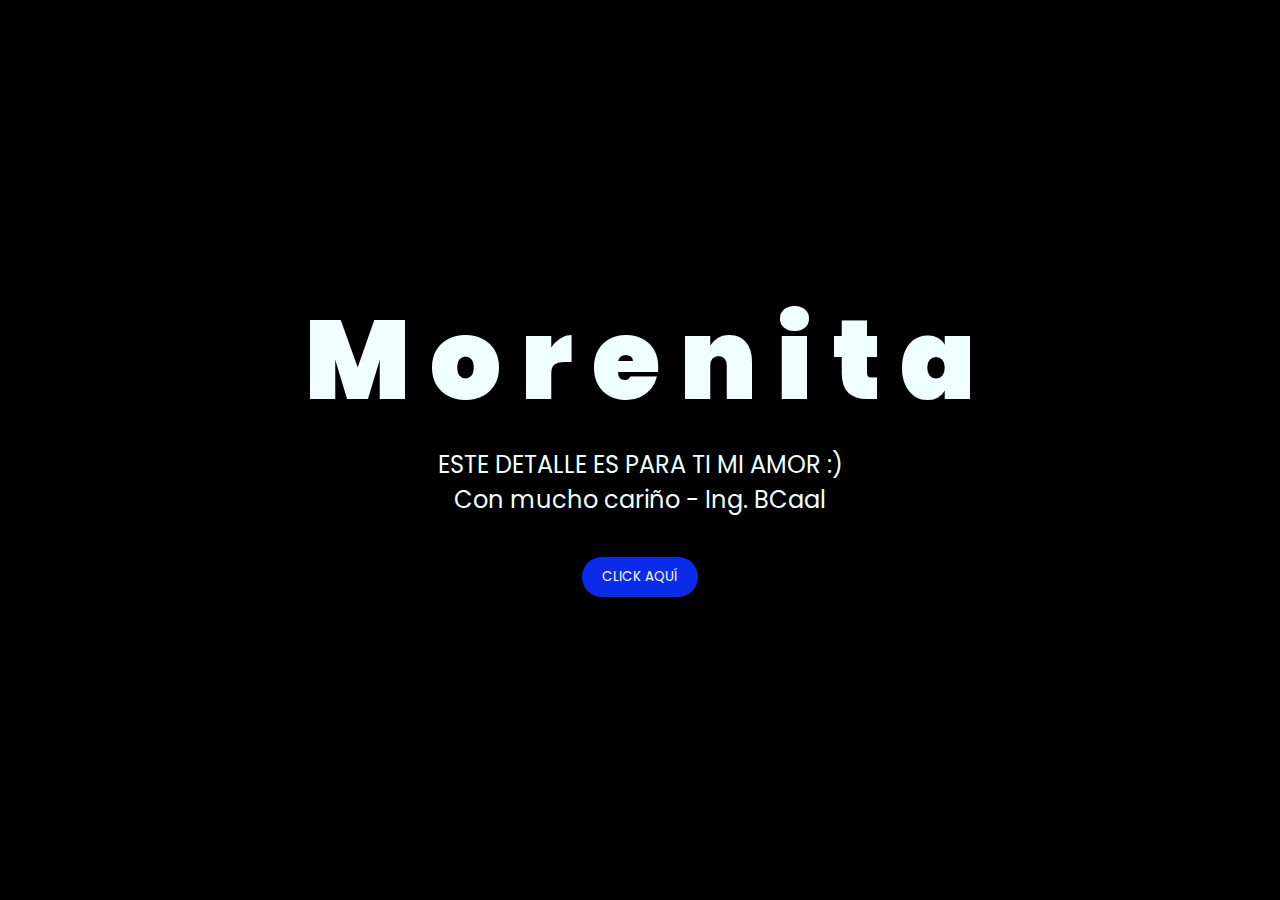
<file: index.html>
<!DOCTYPE html>
<html lang="es">

<head>
    <meta charset="UTF-8">
    <meta http-equiv="X-UA-Compatible" content="IE=edge">
    <meta name="viewport" content="width=device-width, initial-scale=1.0">
    <link rel="stylesheet" href="css/style.css">
    <link rel="icon" href="img/flowers.png" type="image/x-icon">
    <title>Mi Analy Te Amo</title>
</head>

<body>
    <div class="greetings">
        <span>M</span>
        <span>o</span>
        <span>r</span>
        <span>e</span>
        <span>n</span>
        <span>i</span>
        <span>t</span>
        <span>a</span>
    </div>
    <div class="description">
        <span>ESTE DETALLE ES PARA TI MI AMOR :) </span><br>
        <span><center>Con mucho cariño - Ing. BCaal</center></span>
    </div>
    <div class="button">
        <button class="botones">
            <a href="flower.html" style="color: #fff;">CLICK AQUÍ</a>
        </button>
    </div>

</body>

</html>
</file>
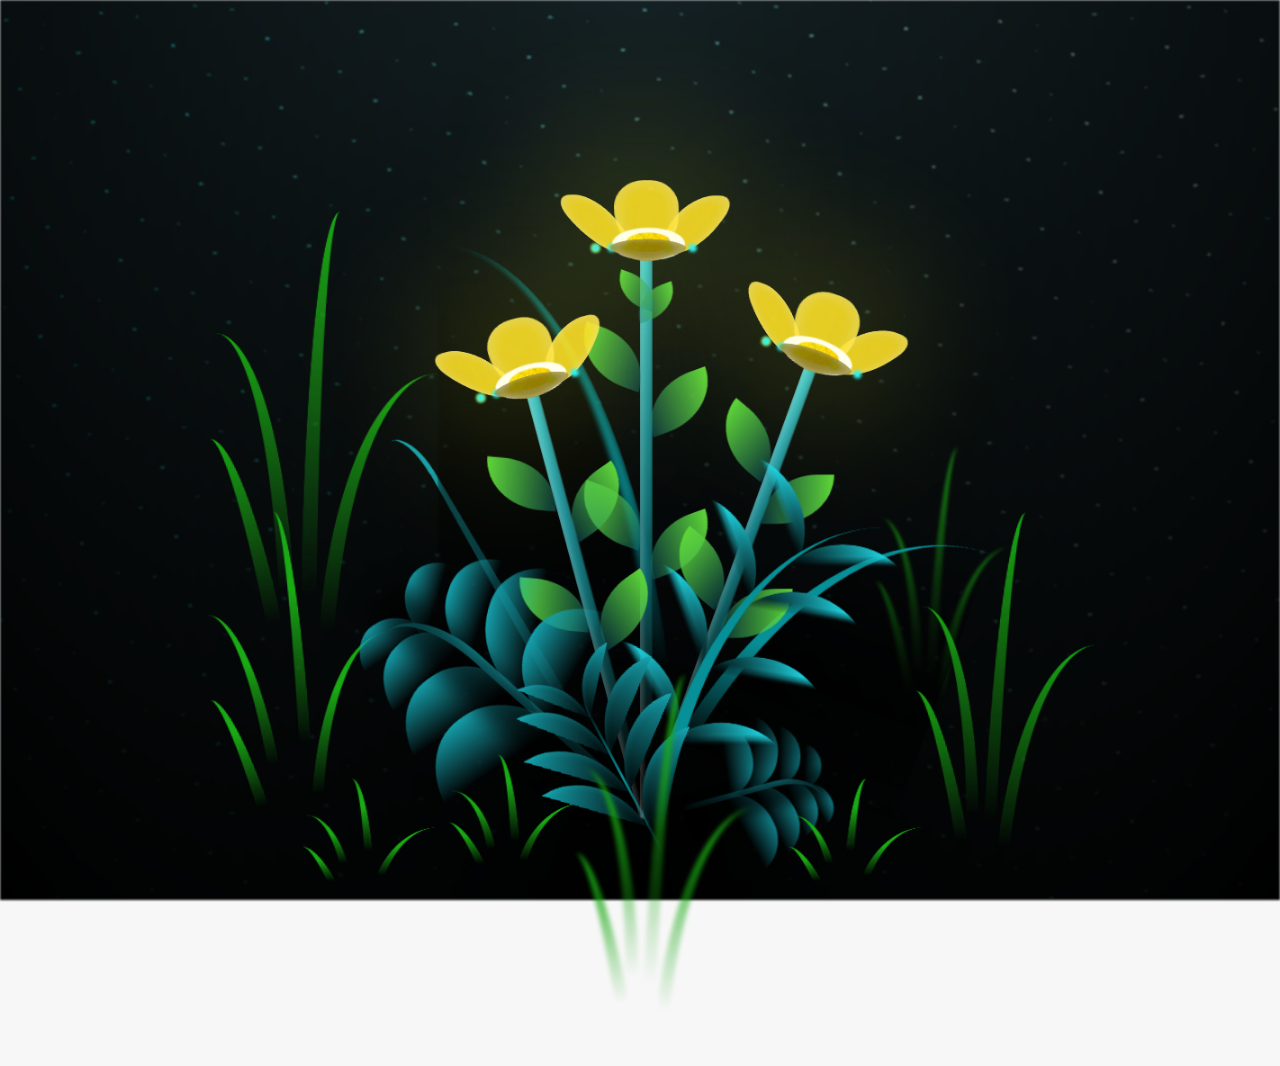
<file: flower.html>
<!DOCTYPE html>
<html lang="es">
  <head>
    <meta charset="UTF-8" />
    <meta http-equiv="X-UA-Compatible" content="IE=edge" />
    <meta name="viewport" content="width=device-width, initial-scale=1.0" />
    <link rel="stylesheet" href="css/main.css" />
    <link rel="icon" href="img/flowers.png" type="image/x-icon" />
    <title>Mi Analy Te Amo</title>
  </head>
  <body class="container">
    <audio src="sound/Tesoro.mp3" autoplay></audio>
    <div id="lyrics">
     
    </div>
    <h1 class="titulo">Estas flores amarillas me recuerdan la alegría que dejaste en mi vida, hoy las miro y te extraño.<br> <br>
      Gracias por iluminar mis días en 5 meses. ¡Te Amo Analy!</h1>
  
    <div class="night"></div>
    <div class="flowers">
      <div class="flower flower--1">
        <div class="flower__leafs flower__leafs--1">
          <div class="flower__leaf flower__leaf--1"></div>
          <div class="flower__leaf flower__leaf--2"></div>
          <div class="flower__leaf flower__leaf--3"></div>
          <div class="flower__leaf flower__leaf--4"></div>
          <div class="flower__white-circle"></div>

          <div class="flower__light flower__light--1"></div>
          <div class="flower__light flower__light--2"></div>
          <div class="flower__light flower__light--3"></div>
          <div class="flower__light flower__light--4"></div>
          <div class="flower__light flower__light--5"></div>
          <div class="flower__light flower__light--6"></div>
          <div class="flower__light flower__light--7"></div>
          <div class="flower__light flower__light--8"></div>
        </div>
        <div class="flower__line">
          <div class="flower__line__leaf flower__line__leaf--1"></div>
          <div class="flower__line__leaf flower__line__leaf--2"></div>
          <div class="flower__line__leaf flower__line__leaf--3"></div>
          <div class="flower__line__leaf flower__line__leaf--4"></div>
          <div class="flower__line__leaf flower__line__leaf--5"></div>
          <div class="flower__line__leaf flower__line__leaf--6"></div>
        </div>
      </div>

      <div class="flower flower--2">
        <div class="flower__leafs flower__leafs--2">
          <div class="flower__leaf flower__leaf--1"></div>
          <div class="flower__leaf flower__leaf--2"></div>
          <div class="flower__leaf flower__leaf--3"></div>
          <div class="flower__leaf flower__leaf--4"></div>
          <div class="flower__white-circle"></div>

          <div class="flower__light flower__light--1"></div>
          <div class="flower__light flower__light--2"></div>
          <div class="flower__light flower__light--3"></div>
          <div class="flower__light flower__light--4"></div>
          <div class="flower__light flower__light--5"></div>
          <div class="flower__light flower__light--6"></div>
          <div class="flower__light flower__light--7"></div>
          <div class="flower__light flower__light--8"></div>
        </div>
        <div class="flower__line">
          <div class="flower__line__leaf flower__line__leaf--1"></div>
          <div class="flower__line__leaf flower__line__leaf--2"></div>
          <div class="flower__line__leaf flower__line__leaf--3"></div>
          <div class="flower__line__leaf flower__line__leaf--4"></div>
        </div>
      </div>

      <div class="flower flower--3">
        <div class="flower__leafs flower__leafs--3">
          <div class="flower__leaf flower__leaf--1"></div>
          <div class="flower__leaf flower__leaf--2"></div>
          <div class="flower__leaf flower__leaf--3"></div>
          <div class="flower__leaf flower__leaf--4"></div>
          <div class="flower__white-circle"></div>

          <div class="flower__light flower__light--1"></div>
          <div class="flower__light flower__light--2"></div>
          <div class="flower__light flower__light--3"></div>
          <div class="flower__light flower__light--4"></div>
          <div class="flower__light flower__light--5"></div>
          <div class="flower__light flower__light--6"></div>
          <div class="flower__light flower__light--7"></div>
          <div class="flower__light flower__light--8"></div>
        </div>
        <div class="flower__line">
          <div class="flower__line__leaf flower__line__leaf--1"></div>
          <div class="flower__line__leaf flower__line__leaf--2"></div>
          <div class="flower__line__leaf flower__line__leaf--3"></div>
          <div class="flower__line__leaf flower__line__leaf--4"></div>
        </div>
      </div>

      <div class="grow-ans" style="--d: 1.2s">
        <div class="flower__g-long">
          <div class="flower__g-long__top"></div>
          <div class="flower__g-long__bottom"></div>
        </div>
      </div>

      <div class="growing-grass">
        <div class="flower__grass flower__grass--1">
          <div class="flower__grass--top"></div>
          <div class="flower__grass--bottom"></div>
          <div class="flower__grass__leaf flower__grass__leaf--1"></div>
          <div class="flower__grass__leaf flower__grass__leaf--2"></div>
          <div class="flower__grass__leaf flower__grass__leaf--3"></div>
          <div class="flower__grass__leaf flower__grass__leaf--4"></div>
          <div class="flower__grass__leaf flower__grass__leaf--5"></div>
          <div class="flower__grass__leaf flower__grass__leaf--6"></div>
          <div class="flower__grass__leaf flower__grass__leaf--7"></div>
          <div class="flower__grass__leaf flower__grass__leaf--8"></div>
          <div class="flower__grass__overlay"></div>
        </div>
      </div>

      <div class="growing-grass">
        <div class="flower__grass flower__grass--2">
          <div class="flower__grass--top"></div>
          <div class="flower__grass--bottom"></div>
          <div class="flower__grass__leaf flower__grass__leaf--1"></div>
          <div class="flower__grass__leaf flower__grass__leaf--2"></div>
          <div class="flower__grass__leaf flower__grass__leaf--3"></div>
          <div class="flower__grass__leaf flower__grass__leaf--4"></div>
          <div class="flower__grass__leaf flower__grass__leaf--5"></div>
          <div class="flower__grass__leaf flower__grass__leaf--6"></div>
          <div class="flower__grass__leaf flower__grass__leaf--7"></div>
          <div class="flower__grass__leaf flower__grass__leaf--8"></div>
          <div class="flower__grass__overlay"></div>
        </div>
      </div>

      <div class="grow-ans" style="--d: 2.4s">
        <div class="flower__g-right flower__g-right--1">
          <div class="leaf"></div>
        </div>
      </div>

      <div class="grow-ans" style="--d: 2.8s">
        <div class="flower__g-right flower__g-right--2">
          <div class="leaf"></div>
        </div>
      </div>

      <div class="grow-ans" style="--d: 2.8s">
        <div class="flower__g-front">
          <div
            class="flower__g-front__leaf-wrapper flower__g-front__leaf-wrapper--1"
          >
            <div class="flower__g-front__leaf"></div>
          </div>
          <div
            class="flower__g-front__leaf-wrapper flower__g-front__leaf-wrapper--2"
          >
            <div class="flower__g-front__leaf"></div>
          </div>
          <div
            class="flower__g-front__leaf-wrapper flower__g-front__leaf-wrapper--3"
          >
            <div class="flower__g-front__leaf"></div>
          </div>
          <div
            class="flower__g-front__leaf-wrapper flower__g-front__leaf-wrapper--4"
          >
            <div class="flower__g-front__leaf"></div>
          </div>
          <div
            class="flower__g-front__leaf-wrapper flower__g-front__leaf-wrapper--5"
          >
            <div class="flower__g-front__leaf"></div>
          </div>
          <div
            class="flower__g-front__leaf-wrapper flower__g-front__leaf-wrapper--6"
          >
            <div class="flower__g-front__leaf"></div>
          </div>
          <div
            class="flower__g-front__leaf-wrapper flower__g-front__leaf-wrapper--7"
          >
            <div class="flower__g-front__leaf"></div>
          </div>
          <div
            class="flower__g-front__leaf-wrapper flower__g-front__leaf-wrapper--8"
          >
            <div class="flower__g-front__leaf"></div>
          </div>
          <div class="flower__g-front__line"></div>
        </div>
      </div>

      <div class="grow-ans" style="--d: 3.2s">
        <div class="flower__g-fr">
          <div class="leaf"></div>
          <div class="flower__g-fr__leaf flower__g-fr__leaf--1"></div>
          <div class="flower__g-fr__leaf flower__g-fr__leaf--2"></div>
          <div class="flower__g-fr__leaf flower__g-fr__leaf--3"></div>
          <div class="flower__g-fr__leaf flower__g-fr__leaf--4"></div>
          <div class="flower__g-fr__leaf flower__g-fr__leaf--5"></div>
          <div class="flower__g-fr__leaf flower__g-fr__leaf--6"></div>
          <div class="flower__g-fr__leaf flower__g-fr__leaf--7"></div>
          <div class="flower__g-fr__leaf flower__g-fr__leaf--8"></div>
        </div>
      </div>

      <div class="long-g long-g--0">
        <div class="grow-ans" style="--d: 3s">
          <div class="leaf leaf--0"></div>
        </div>
        <div class="grow-ans" style="--d: 2.2s">
          <div class="leaf leaf--1"></div>
        </div>
        <div class="grow-ans" style="--d: 3.4s">
          <div class="leaf leaf--2"></div>
        </div>
        <div class="grow-ans" style="--d: 3.6s">
          <div class="leaf leaf--3"></div>
        </div>
      </div>

      <div class="long-g long-g--1">
        <div class="grow-ans" style="--d: 3.6s">
          <div class="leaf leaf--0"></div>
        </div>
        <div class="grow-ans" style="--d: 3.8s">
          <div class="leaf leaf--1"></div>
        </div>
        <div class="grow-ans" style="--d: 4s">
          <div class="leaf leaf--2"></div>
        </div>
        <div class="grow-ans" style="--d: 4.2s">
          <div class="leaf leaf--3"></div>
        </div>
      </div>

      <div class="long-g long-g--2">
        <div class="grow-ans" style="--d: 4s">
          <div class="leaf leaf--0"></div>
        </div>
        <div class="grow-ans" style="--d: 4.2s">
          <div class="leaf leaf--1"></div>
        </div>
        <div class="grow-ans" style="--d: 4.4s">
          <div class="leaf leaf--2"></div>
        </div>
        <div class="grow-ans" style="--d: 4.6s">
          <div class="leaf leaf--3"></div>
        </div>
      </div>

      <div class="long-g long-g--3">
        <div class="grow-ans" style="--d: 4s">
          <div class="leaf leaf--0"></div>
        </div>
        <div class="grow-ans" style="--d: 4.2s">
          <div class="leaf leaf--1"></div>
        </div>
        <div class="grow-ans" style="--d: 3s">
          <div class="leaf leaf--2"></div>
        </div>
        <div class="grow-ans" style="--d: 3.6s">
          <div class="leaf leaf--3"></div>
        </div>
      </div>

      <div class="long-g long-g--4">
        <div class="grow-ans" style="--d: 4s">
          <div class="leaf leaf--0"></div>
        </div>
        <div class="grow-ans" style="--d: 4.2s">
          <div class="leaf leaf--1"></div>
        </div>
        <div class="grow-ans" style="--d: 3s">
          <div class="leaf leaf--2"></div>
        </div>
        <div class="grow-ans" style="--d: 3.6s">
          <div class="leaf leaf--3"></div>
        </div>
      </div>

      <div class="long-g long-g--5">
        <div class="grow-ans" style="--d: 4s">
          <div class="leaf leaf--0"></div>
        </div>
        <div class="grow-ans" style="--d: 4.2s">
          <div class="leaf leaf--1"></div>
        </div>
        <div class="grow-ans" style="--d: 3s">
          <div class="leaf leaf--2"></div>
        </div>
        <div class="grow-ans" style="--d: 3.6s">
          <div class="leaf leaf--3"></div>
        </div>
      </div>

      <div class="long-g long-g--6">
        <div class="grow-ans" style="--d: 4.2s">
          <div class="leaf leaf--0"></div>
        </div>
        <div class="grow-ans" style="--d: 4.4s">
          <div class="leaf leaf--1"></div>
        </div>
        <div class="grow-ans" style="--d: 4.6s">
          <div class="leaf leaf--2"></div>
        </div>
        <div class="grow-ans" style="--d: 4.8s">
          <div class="leaf leaf--3"></div>
        </div>
      </div>

      <div class="long-g long-g--7">
        <div class="grow-ans" style="--d: 3s">
          <div class="leaf leaf--0"></div>
        </div>
        <div class="grow-ans" style="--d: 3.2s">
          <div class="leaf leaf--1"></div>
        </div>
        <div class="grow-ans" style="--d: 3.5s">
          <div class="leaf leaf--2"></div>
        </div>
        <div class="grow-ans" style="--d: 3.6s">
          <div class="leaf leaf--3"></div>
        </div>
      </div>
    </div>
    <script src="anim.js"></script>
    <script src="main.js"></script>
  </body>
</html>
</file>
<file: css/style.css>
@import url('https://fonts.googleapis.com/css2?family=Poppins:ital,wght@0,500;1,900&display=swap');

* {
    font-family: 'Poppins', cursive;
    margin: 0;
    padding: 0;
    box-sizing: border-box;
}

body {
    color: azure;
    width: 100%;
    height: 100vh;
    display: flex;
    flex-direction: column;
    align-items: center;
    justify-content: center;
    background-color: black;
    padding: 20px;
    text-align: center;
}

.greetings {
    font-size: 7rem;
    font-weight: 900;
    word-wrap: break-word;
    line-height: 1.2;
}

.greetings > span {
    animation: glow 2.5s ease-in-out infinite;
    display: inline-block;
}

@keyframes glow {
    0%, 100% {
        color: #fff;
        text-shadow: 0 0 12px #39c6d6, 0 0 50px #39c6d6, 0 0 100px #39c6d6;
    }
    10%, 90% {
        color: #111;
        text-shadow: none;
    }
}

.greetings > span:nth-child(2) { animation-delay: .2s; }
.greetings > span:nth-child(3) { animation-delay: .4s; }
.greetings > span:nth-child(4) { animation-delay: .6s; }
.greetings > span:nth-child(5) { animation-delay: .8s; }
.greetings > span:nth-child(6) { animation-delay: 1s; }
.greetings > span:nth-child(7) { animation-delay: 1.3s; }
.greetings > span:nth-child(8) { animation-delay: 1.5s; }

.description {
    font-size: 1.5rem;
    margin: 20px 0;
}

.button {
    margin-top: 10px;
}

.botones {
    padding: 10px 20px;
    border-radius: 80px;
    background-color: transparent;
    border: none;
}

.botones a {
    background-color: #0a2be9;
    padding: 10px 20px;
    border-radius: 80px;
    color: #fff;
    text-decoration: none;
    display: inline-block;
}

.botones a:focus {
    background-color: rgb(50, 194, 194);
}

/* RESPONSIVE */
@media screen and (max-width: 768px) {
    .greetings {
        font-size: 4rem;
    }
    .description {
        font-size: 1.3rem;
    }
    .botones a {
        font-size: 1rem;
        padding: 10px 16px;
    }
}

@media screen and (max-width: 480px) {
    .greetings {
        font-size: 3rem;
    }
    .description {
        font-size: 1.1rem;
    }
    .botones a {
        font-size: 0.9rem;
        padding: 8px 14px;
    }
}
</file>
<file: css/main.css>
*,
*::after,
*::before {
  padding: 0;
  margin: 0;
  box-sizing: border-box;
}

:root {
  --dark-color: #000;
}

body {
  display: flex;
  align-items: flex-end;
  justify-content: center;
  min-height: 100vh;
  background-color: var(--dark-color);
  overflow: hidden;
  perspective: 1000px;
}
#lyrics {
  font-size: clamp(18px, 3vw, 28px);
  font-family: "Franklin Gothic Medium", "Arial Narrow", Arial, sans-serif;
  color: white;
  position: absolute;
  top: 3%;
  left: 50%;
  transform: translateX(-50%);
  z-index: 1;
  font-weight: bold;
  letter-spacing: 4px;
  text-align: center;
  padding: 0 10px;
  max-width: 90%;
}

@media only screen and (max-width: 600px) {
  #lyrics {
    top: 6%;
    font-size: 18px;
    letter-spacing: 2px;
  }
}


.titulo {
  margin-bottom: 180px;
  font-family: "Arial Narrow", Arial, sans-serif;
  color: yellow;
  position: absolute;
  font-weight: bold;
  letter-spacing: 10px;
  opacity: 0;
  animation: fadeIn 3s ease-in-out forwards;
  text-align: center;
  font-size: 3vw; /* Escalable según el ancho de pantalla */
}

/* Opcionalmente puedes ajustar en pantallas muy pequeñas */
@media screen and (max-width: 600px) {
  .titulo {
    font-size: 6vw;
    letter-spacing: 5px;
    margin-bottom: 120px;
  }
}
@keyframes fadeIn {
  from {
    opacity: 0;
  }
  to {
    opacity: 1;
  }
}

.night {
  z-index: -1;
  position: absolute;
  left: 50%;
  top: 0;
  transform: translateX(-50%);
  width: 100%;
  height: 100%;
  filter: blur(0.1vmin);
  background-image: radial-gradient(
      ellipse at top,
      transparent 0%,
      var(--dark-color)
    ),
    radial-gradient(
      ellipse at bottom,
      var(--dark-color),
      rgba(145, 233, 255, 0.2)
    ),
    repeating-linear-gradient(
      220deg,
      rgb(0, 0, 0) 0px,
      rgb(0, 0, 0) 19px,
      transparent 19px,
      transparent 22px
    ),
    repeating-linear-gradient(
      189deg,
      rgb(0, 0, 0) 0px,
      rgb(0, 0, 0) 19px,
      transparent 19px,
      transparent 22px
    ),
    repeating-linear-gradient(
      148deg,
      rgb(0, 0, 0) 0px,
      rgb(0, 0, 0) 19px,
      transparent 19px,
      transparent 22px
    ),
    linear-gradient(90deg, rgb(0, 255, 250), rgb(240, 240, 240));
}

.flowers {
  position: relative;
  transform: scale(0.9);
  /*margin-bottom: 100px;
  */
}

@media only screen and (max-width: 600px) {
  /* Estilos específicos para dispositivos con un ancho máximo de 600px */
.flowers {
      font-size: 14px;
      margin-bottom: 35%;
      letter-spacing: 3px;
      transform: scale(1.0);
}

}

.flower {
  position: absolute;
  bottom: 10vmin;
  transform-origin: bottom center;
  z-index: 10;
  --fl-speed: 0.8s;
}
.flower--1 {
  -webkit-animation: moving-flower-1 4s linear infinite;
  animation: moving-flower-1 4s linear infinite;
}
.flower--1 .flower__line {
  height: 70vmin;
  -webkit-animation-delay: 0.3s;
  animation-delay: 0.3s;
}
.flower--1 .flower__line__leaf--1 {
  -webkit-animation: blooming-leaf-right var(--fl-speed) 1.6s backwards;
  animation: blooming-leaf-right var(--fl-speed) 1.6s backwards;
}
.flower--1 .flower__line__leaf--2 {
  -webkit-animation: blooming-leaf-right var(--fl-speed) 1.4s backwards;
  animation: blooming-leaf-right var(--fl-speed) 1.4s backwards;
}
.flower--1 .flower__line__leaf--3 {
  -webkit-animation: blooming-leaf-left var(--fl-speed) 1.2s backwards;
  animation: blooming-leaf-left var(--fl-speed) 1.2s backwards;
}
.flower--1 .flower__line__leaf--4 {
  -webkit-animation: blooming-leaf-left var(--fl-speed) 1s backwards;
  animation: blooming-leaf-left var(--fl-speed) 1s backwards;
}
.flower--1 .flower__line__leaf--5 {
  -webkit-animation: blooming-leaf-right var(--fl-speed) 1.8s backwards;
  animation: blooming-leaf-right var(--fl-speed) 1.8s backwards;
}
.flower--1 .flower__line__leaf--6 {
  -webkit-animation: blooming-leaf-left var(--fl-speed) 2s backwards;
  animation: blooming-leaf-left var(--fl-speed) 2s backwards;
}
.flower--2 {
  left: 50%;
  transform: rotate(20deg);
  -webkit-animation: moving-flower-2 4s linear infinite;
  animation: moving-flower-2 4s linear infinite;
}
.flower--2 .flower__line {
  height: 60vmin;
  -webkit-animation-delay: 0.6s;
  animation-delay: 0.6s;
}
.flower--2 .flower__line__leaf--1 {
  -webkit-animation: blooming-leaf-right var(--fl-speed) 1.9s backwards;
  animation: blooming-leaf-right var(--fl-speed) 1.9s backwards;
}
.flower--2 .flower__line__leaf--2 {
  -webkit-animation: blooming-leaf-right var(--fl-speed) 1.7s backwards;
  animation: blooming-leaf-right var(--fl-speed) 1.7s backwards;
}
.flower--2 .flower__line__leaf--3 {
  -webkit-animation: blooming-leaf-left var(--fl-speed) 1.5s backwards;
  animation: blooming-leaf-left var(--fl-speed) 1.5s backwards;
}
.flower--2 .flower__line__leaf--4 {
  -webkit-animation: blooming-leaf-left var(--fl-speed) 1.3s backwards;
  animation: blooming-leaf-left var(--fl-speed) 1.3s backwards;
}
.flower--3 {
  left: 50%;
  transform: rotate(-15deg);
  -webkit-animation: moving-flower-3 4s linear infinite;
  animation: moving-flower-3 4s linear infinite;
}
.flower--3 .flower__line {
  -webkit-animation-delay: 0.9s;
  animation-delay: 0.9s;
}
.flower--3 .flower__line__leaf--1 {
  -webkit-animation: blooming-leaf-right var(--fl-speed) 2.5s backwards;
  animation: blooming-leaf-right var(--fl-speed) 2.5s backwards;
}
.flower--3 .flower__line__leaf--2 {
  -webkit-animation: blooming-leaf-right var(--fl-speed) 2.3s backwards;
  animation: blooming-leaf-right var(--fl-speed) 2.3s backwards;
}
.flower--3 .flower__line__leaf--3 {
  -webkit-animation: blooming-leaf-left var(--fl-speed) 2.1s backwards;
  animation: blooming-leaf-left var(--fl-speed) 2.1s backwards;
}
.flower--3 .flower__line__leaf--4 {
  -webkit-animation: blooming-leaf-left var(--fl-speed) 1.9s backwards;
  animation: blooming-leaf-left var(--fl-speed) 1.9s backwards;
}
.flower__leafs {
  position: relative;
  -webkit-animation: blooming-flower 2s backwards;
  animation: blooming-flower 2s backwards;
}
.flower__leafs--1 {
  -webkit-animation-delay: 1.1s;
  animation-delay: 1.1s;
}
.flower__leafs--2 {
  -webkit-animation-delay: 1.4s;
  animation-delay: 1.4s;
}
.flower__leafs--3 {
  -webkit-animation-delay: 1.7s;
  animation-delay: 1.7s;
}
.flower__leafs::after {
  content: "";
  position: absolute;
  left: 0;
  top: 0;
  transform: translate(-50%, -100%);
  width: 8vmin;
  height: 8vmin;
  background-color: #f9fd25;
  /* background-color: #fd2525; */
  filter: blur(10vmin);
}
.flower__leaf {
  position: absolute;
  bottom: 0;
  left: 50%;
  width: 8vmin;
  height: 11vmin;
  border-radius: 51% 49% 47% 53%/44% 45% 55% 69%;
  background-color: #253bfd;
  background-color: #fddd25;
  transform-origin: bottom center;
  opacity: 0.9;
  box-shadow: inset 0 0 2vmin rgba(255, 255, 255, 0.5);
}
.flower__leaf--1 {
  transform: translate(-10%, 1%) rotateY(40deg) rotateX(-50deg);
}
.flower__leaf--2 {
  transform: translate(-50%, -4%) rotateX(40deg);
}
.flower__leaf--3 {
  transform: translate(-90%, 0%) rotateY(45deg) rotateX(50deg);
}
.flower__leaf--4 {
  width: 8vmin;
  height: 8vmin;
  transform-origin: bottom left;
  border-radius: 4vmin 10vmin 4vmin 4vmin;
  transform: translate(0%, 18%) rotateX(70deg) rotate(-43deg);
  background-color: #7c6901;
  z-index: 1;
  opacity: 0.8;
}
.flower__white-circle {
  position: absolute;
  left: -3.5vmin;
  top: -3vmin;
  width: 9vmin;
  height: 4vmin;
  border-radius: 50%;
  background-color: #fff;
}
.flower__white-circle::after {
  content: "";
  position: absolute;
  left: 50%;
  top: 45%;
  transform: translate(-50%, -50%);
  width: 60%;
  height: 60%;
  border-radius: inherit;
  background-image: repeating-linear-gradient(
      135deg,
      rgba(0, 0, 0, 0.03) 0px,
      rgba(0, 0, 0, 0.03) 1px,
      transparent 1px,
      transparent 12px
    ),
    repeating-linear-gradient(
      45deg,
      rgba(0, 0, 0, 0.03) 0px,
      rgba(0, 0, 0, 0.03) 1px,
      transparent 1px,
      transparent 12px
    ),
    repeating-linear-gradient(
      67.5deg,
      rgba(0, 0, 0, 0.03) 0px,
      rgba(0, 0, 0, 0.03) 1px,
      transparent 1px,
      transparent 12px
    ),
    repeating-linear-gradient(
      135deg,
      rgba(0, 0, 0, 0.03) 0px,
      rgba(0, 0, 0, 0.03) 1px,
      transparent 1px,
      transparent 12px
    ),
    repeating-linear-gradient(
      45deg,
      rgba(0, 0, 0, 0.03) 0px,
      rgba(0, 0, 0, 0.03) 1px,
      transparent 1px,
      transparent 12px
    ),
    repeating-linear-gradient(
      112.5deg,
      rgba(0, 0, 0, 0.03) 0px,
      rgba(0, 0, 0, 0.03) 1px,
      transparent 1px,
      transparent 12px
    ),
    repeating-linear-gradient(
      112.5deg,
      rgba(0, 0, 0, 0.03) 0px,
      rgba(0, 0, 0, 0.03) 1px,
      transparent 1px,
      transparent 12px
    ),
    repeating-linear-gradient(
      45deg,
      rgba(0, 0, 0, 0.03) 0px,
      rgba(0, 0, 0, 0.03) 1px,
      transparent 1px,
      transparent 12px
    ),
    repeating-linear-gradient(
      22.5deg,
      rgba(0, 0, 0, 0.03) 0px,
      rgba(0, 0, 0, 0.03) 1px,
      transparent 1px,
      transparent 12px
    ),
    repeating-linear-gradient(
      45deg,
      rgba(0, 0, 0, 0.03) 0px,
      rgba(0, 0, 0, 0.03) 1px,
      transparent 1px,
      transparent 12px
    ),
    repeating-linear-gradient(
      22.5deg,
      rgba(0, 0, 0, 0.03) 0px,
      rgba(0, 0, 0, 0.03) 1px,
      transparent 1px,
      transparent 12px
    ),
    repeating-linear-gradient(
      135deg,
      rgba(0, 0, 0, 0.03) 0px,
      rgba(0, 0, 0, 0.03) 1px,
      transparent 1px,
      transparent 12px
    ),
    repeating-linear-gradient(
      157.5deg,
      rgba(0, 0, 0, 0.03) 0px,
      rgba(0, 0, 0, 0.03) 1px,
      transparent 1px,
      transparent 12px
    ),
    repeating-linear-gradient(
      67.5deg,
      rgba(0, 0, 0, 0.03) 0px,
      rgba(0, 0, 0, 0.03) 1px,
      transparent 1px,
      transparent 12px
    ),
    repeating-linear-gradient(
      67.5deg,
      rgba(0, 0, 0, 0.03) 0px,
      rgba(0, 0, 0, 0.03) 1px,
      transparent 1px,
      transparent 12px
    ),
    linear-gradient(90deg, rgb(255, 235, 18), rgb(255, 206, 0));
}
.flower__line {
  height: 55vmin;
  width: 1.5vmin;
  background-image: linear-gradient(
      to left,
      rgba(0, 0, 0, 0.2),
      transparent,
      rgba(255, 255, 255, 0.2)
    ),
    linear-gradient(to top, transparent 10%, #14757a, #39c6d6);
  box-shadow: inset 0 0 2px rgba(0, 0, 0, 0.5);
  -webkit-animation: grow-flower-tree 4s backwards;
  animation: grow-flower-tree 4s backwards;
}
.flower__line__leaf {
  --w: 7vmin;
  --h: calc(var(--w) + 2vmin);
  position: absolute;
  top: 20%;
  left: 90%;
  width: var(--w);
  height: var(--h);
  border-top-right-radius: var(--h);
  border-bottom-left-radius: var(--h);
  background-image: linear-gradient(to top, rgba(20, 117, 122, 0.4), #5ed639);
}
.flower__line__leaf--1 {
  transform: rotate(70deg) rotateY(30deg);
}
.flower__line__leaf--2 {
  top: 45%;
  transform: rotate(70deg) rotateY(30deg);
}
.flower__line__leaf--3,
.flower__line__leaf--4,
.flower__line__leaf--6 {
  border-top-right-radius: 0;
  border-bottom-left-radius: 0;
  border-top-left-radius: var(--h);
  border-bottom-right-radius: var(--h);
  left: -460%;
  top: 12%;
  transform: rotate(-70deg) rotateY(30deg);
}
.flower__line__leaf--4 {
  top: 40%;
}
.flower__line__leaf--5 {
  top: 0;
  transform-origin: left;
  transform: rotate(70deg) rotateY(30deg) scale(0.6);
}
.flower__line__leaf--6 {
  top: -2%;
  left: -450%;
  transform-origin: right;
  transform: rotate(-70deg) rotateY(30deg) scale(0.6);
}
.flower__light {
  position: absolute;
  bottom: 0vmin;
  width: 1vmin;
  height: 1vmin;
  background-color: rgb(255, 251, 0);
  border-radius: 50%;
  filter: blur(0.2vmin);
  -webkit-animation: light-ans 4s linear infinite backwards;
  animation: light-ans 4s linear infinite backwards;
}
.flower__light:nth-child(odd) {
  background-color: #23f0ff;
}
.flower__light--1 {
  left: -2vmin;
  -webkit-animation-delay: 1s;
  animation-delay: 1s;
}
.flower__light--2 {
  left: 3vmin;
  -webkit-animation-delay: 0.5s;
  animation-delay: 0.5s;
}
.flower__light--3 {
  left: -6vmin;
  -webkit-animation-delay: 0.3s;
  animation-delay: 0.3s;
}
.flower__light--4 {
  left: 6vmin;
  -webkit-animation-delay: 0.9s;
  animation-delay: 0.9s;
}
.flower__light--5 {
  left: -1vmin;
  -webkit-animation-delay: 1.5s;
  animation-delay: 1.5s;
}
.flower__light--6 {
  left: -4vmin;
  -webkit-animation-delay: 3s;
  animation-delay: 3s;
}
.flower__light--7 {
  left: 3vmin;
  -webkit-animation-delay: 2s;
  animation-delay: 2s;
}
.flower__light--8 {
  left: -6vmin;
  -webkit-animation-delay: 3.5s;
  animation-delay: 3.5s;
}
.flower__grass {
  --c: #159faa;
  --line-w: 1.5vmin;
  position: absolute;
  bottom: 12vmin;
  left: -7vmin;
  display: flex;
  flex-direction: column;
  align-items: flex-end;
  z-index: 20;
  transform-origin: bottom center;
  transform: rotate(-48deg) rotateY(40deg);
}
.flower__grass--1 {
  -webkit-animation: moving-grass 2s linear infinite;
  animation: moving-grass 2s linear infinite;
}
.flower__grass--2 {
  left: 2vmin;
  bottom: 10vmin;
  transform: scale(0.5) rotate(75deg) rotateX(10deg) rotateY(-200deg);
  opacity: 0.8;
  z-index: 0;
  -webkit-animation: moving-grass--2 1.5s linear infinite;
  animation: moving-grass--2 1.5s linear infinite;
}
.flower__grass--top {
  width: 7vmin;
  height: 10vmin;
  border-top-right-radius: 100%;
  border-right: var(--line-w) solid var(--c);
  transform-origin: bottom center;
  transform: rotate(-2deg);
}
.flower__grass--bottom {
  margin-top: -2px;
  width: var(--line-w);
  height: 25vmin;
  background-image: linear-gradient(to top, transparent, var(--c));
}
.flower__grass__leaf {
  --size: 10vmin;
  position: absolute;
  width: calc(var(--size) * 2.1);
  height: var(--size);
  border-top-left-radius: var(--size);
  border-top-right-radius: var(--size);
  background-image: linear-gradient(
    to top,
    transparent,
    transparent 30%,
    var(--c)
  );
  z-index: 100;
}
.flower__grass__leaf--1 {
  top: -6%;
  left: 30%;
  --size: 6vmin;
  transform: rotate(-20deg);
  -webkit-animation: growing-grass-ans--1 2s 2.6s backwards;
  animation: growing-grass-ans--1 2s 2.6s backwards;
}
@-webkit-keyframes growing-grass-ans--1 {
  0% {
    transform-origin: bottom left;
    transform: rotate(-20deg) scale(0);
  }
}
@keyframes growing-grass-ans--1 {
  0% {
    transform-origin: bottom left;
    transform: rotate(-20deg) scale(0);
  }
}
.flower__grass__leaf--2 {
  top: -5%;
  left: -110%;
  --size: 6vmin;
  transform: rotate(10deg);
  -webkit-animation: growing-grass-ans--2 2s 2.4s linear backwards;
  animation: growing-grass-ans--2 2s 2.4s linear backwards;
}
@-webkit-keyframes growing-grass-ans--2 {
  0% {
    transform-origin: bottom right;
    transform: rotate(10deg) scale(0);
  }
}
@keyframes growing-grass-ans--2 {
  0% {
    transform-origin: bottom right;
    transform: rotate(10deg) scale(0);
  }
}
.flower__grass__leaf--3 {
  top: 5%;
  left: 60%;
  --size: 8vmin;
  transform: rotate(-18deg) rotateX(-20deg);
  -webkit-animation: growing-grass-ans--3 2s 2.2s linear backwards;
  animation: growing-grass-ans--3 2s 2.2s linear backwards;
}
@-webkit-keyframes growing-grass-ans--3 {
  0% {
    transform-origin: bottom left;
    transform: rotate(-18deg) rotateX(-20deg) scale(0);
  }
}
@keyframes growing-grass-ans--3 {
  0% {
    transform-origin: bottom left;
    transform: rotate(-18deg) rotateX(-20deg) scale(0);
  }
}
.flower__grass__leaf--4 {
  top: 6%;
  left: -135%;
  --size: 8vmin;
  transform: rotate(2deg);
  -webkit-animation: growing-grass-ans--4 2s 2s linear backwards;
  animation: growing-grass-ans--4 2s 2s linear backwards;
}
@-webkit-keyframes growing-grass-ans--4 {
  0% {
    transform-origin: bottom right;
    transform: rotate(2deg) scale(0);
  }
}
@keyframes growing-grass-ans--4 {
  0% {
    transform-origin: bottom right;
    transform: rotate(2deg) scale(0);
  }
}
.flower__grass__leaf--5 {
  top: 20%;
  left: 60%;
  --size: 10vmin;
  transform: rotate(-24deg) rotateX(-20deg);
  -webkit-animation: growing-grass-ans--5 2s 1.8s linear backwards;
  animation: growing-grass-ans--5 2s 1.8s linear backwards;
}
@-webkit-keyframes growing-grass-ans--5 {
  0% {
    transform-origin: bottom left;
    transform: rotate(-24deg) rotateX(-20deg) scale(0);
  }
}
@keyframes growing-grass-ans--5 {
  0% {
    transform-origin: bottom left;
    transform: rotate(-24deg) rotateX(-20deg) scale(0);
  }
}
.flower__grass__leaf--6 {
  top: 22%;
  left: -180%;
  --size: 10vmin;
  transform: rotate(10deg);
  -webkit-animation: growing-grass-ans--6 2s 1.6s linear backwards;
  animation: growing-grass-ans--6 2s 1.6s linear backwards;
}
@-webkit-keyframes growing-grass-ans--6 {
  0% {
    transform-origin: bottom right;
    transform: rotate(10deg) scale(0);
  }
}
@keyframes growing-grass-ans--6 {
  0% {
    transform-origin: bottom right;
    transform: rotate(10deg) scale(0);
  }
}
.flower__grass__leaf--7 {
  top: 39%;
  left: 70%;
  --size: 10vmin;
  transform: rotate(-10deg);
  -webkit-animation: growing-grass-ans--7 2s 1.4s linear backwards;
  animation: growing-grass-ans--7 2s 1.4s linear backwards;
}
@-webkit-keyframes growing-grass-ans--7 {
  0% {
    transform-origin: bottom left;
    transform: rotate(-10deg) scale(0);
  }
}
@keyframes growing-grass-ans--7 {
  0% {
    transform-origin: bottom left;
    transform: rotate(-10deg) scale(0);
  }
}
.flower__grass__leaf--8 {
  top: 40%;
  left: -215%;
  --size: 11vmin;
  transform: rotate(10deg);
  -webkit-animation: growing-grass-ans--8 2s 1.2s linear backwards;
  animation: growing-grass-ans--8 2s 1.2s linear backwards;
}
@-webkit-keyframes growing-grass-ans--8 {
  0% {
    transform-origin: bottom right;
    transform: rotate(10deg) scale(0);
  }
}
@keyframes growing-grass-ans--8 {
  0% {
    transform-origin: bottom right;
    transform: rotate(10deg) scale(0);
  }
}
.flower__grass__overlay {
  position: absolute;
  top: -10%;
  right: 0%;
  width: 100%;
  height: 100%;
  background-color: rgba(0, 0, 0, 0.6);
  filter: blur(1.5vmin);
  z-index: 100;
}
.flower__g-long {
  --w: 2vmin;
  --h: 6vmin;
  --c: #159faa;
  position: absolute;
  bottom: 10vmin;
  left: -3vmin;
  transform-origin: bottom center;
  transform: rotate(-30deg) rotateY(-20deg);
  display: flex;
  flex-direction: column;
  align-items: flex-end;
  -webkit-animation: flower-g-long-ans 3s linear infinite;
  animation: flower-g-long-ans 3s linear infinite;
}
@-webkit-keyframes flower-g-long-ans {
  0%,
  100% {
    transform: rotate(-30deg) rotateY(-20deg);
  }
  50% {
    transform: rotate(-32deg) rotateY(-20deg);
  }
}
@keyframes flower-g-long-ans {
  0%,
  100% {
    transform: rotate(-30deg) rotateY(-20deg);
  }
  50% {
    transform: rotate(-32deg) rotateY(-20deg);
  }
}
.flower__g-long__top {
  top: calc(var(--h) * -1);
  width: calc(var(--w) + 1vmin);
  height: var(--h);
  border-top-right-radius: 100%;
  border-right: 0.7vmin solid var(--c);
  transform: translate(-0.7vmin, 1vmin);
}
.flower__g-long__bottom {
  width: var(--w);
  height: 50vmin;
  transform-origin: bottom center;
  background-image: linear-gradient(to top, transparent 30%, var(--c));
  box-shadow: inset 0 0 2px rgba(0, 0, 0, 0.5);
  -webkit-clip-path: polygon(35% 0, 65% 1%, 100% 100%, 0% 100%);
  clip-path: polygon(35% 0, 65% 1%, 100% 100%, 0% 100%);
}
.flower__g-right {
  position: absolute;
  bottom: 6vmin;
  left: -2vmin;
  transform-origin: bottom left;
  transform: rotate(20deg);
}
.flower__g-right .leaf {
  width: 30vmin;
  height: 50vmin;
  border-top-left-radius: 100%;
  border-left: 2vmin solid #079097;
  background-image: linear-gradient(
    to bottom,
    transparent,
    var(--dark-color) 60%
  );
  -webkit-mask-image: linear-gradient(to top, transparent 30%, #079097 60%);
}
.flower__g-right--1 {
  -webkit-animation: flower-g-right-ans 2.5s linear infinite;
  animation: flower-g-right-ans 2.5s linear infinite;
}
.flower__g-right--2 {
  left: 5vmin;
  transform: rotateY(-180deg);
  -webkit-animation: flower-g-right-ans--2 3s linear infinite;
  animation: flower-g-right-ans--2 3s linear infinite;
}
.flower__g-right--2 .leaf {
  height: 75vmin;
  filter: blur(0.3vmin);
  opacity: 0.8;
}
@-webkit-keyframes flower-g-right-ans {
  0%,
  100% {
    transform: rotate(20deg);
  }
  50% {
    transform: rotate(24deg) rotateX(-20deg);
  }
}
@keyframes flower-g-right-ans {
  0%,
  100% {
    transform: rotate(20deg);
  }
  50% {
    transform: rotate(24deg) rotateX(-20deg);
  }
}
@-webkit-keyframes flower-g-right-ans--2 {
  0%,
  100% {
    transform: rotateY(-180deg) rotate(0deg) rotateX(-20deg);
  }
  50% {
    transform: rotateY(-180deg) rotate(6deg) rotateX(-20deg);
  }
}
@keyframes flower-g-right-ans--2 {
  0%,
  100% {
    transform: rotateY(-180deg) rotate(0deg) rotateX(-20deg);
  }
  50% {
    transform: rotateY(-180deg) rotate(6deg) rotateX(-20deg);
  }
}
.flower__g-front {
  position: absolute;
  bottom: 6vmin;
  left: 2.5vmin;
  z-index: 100;
  transform-origin: bottom center;
  transform: rotate(-28deg) rotateY(30deg) scale(1.04);
  -webkit-animation: flower__g-front-ans 2s linear infinite;
  animation: flower__g-front-ans 2s linear infinite;
}
@-webkit-keyframes flower__g-front-ans {
  0%,
  100% {
    transform: rotate(-28deg) rotateY(30deg) scale(1.04);
  }
  50% {
    transform: rotate(-35deg) rotateY(40deg) scale(1.04);
  }
}
@keyframes flower__g-front-ans {
  0%,
  100% {
    transform: rotate(-28deg) rotateY(30deg) scale(1.04);
  }
  50% {
    transform: rotate(-35deg) rotateY(40deg) scale(1.04);
  }
}
.flower__g-front__line {
  width: 0.3vmin;
  height: 20vmin;
  background-image: linear-gradient(
    to top,
    transparent,
    #079097,
    transparent 100%
  );
  position: relative;
}
.flower__g-front__leaf-wrapper {
  position: absolute;
  top: 0;
  left: 0;
  transform-origin: bottom left;
  transform: rotate(10deg);
}
.flower__g-front__leaf-wrapper:nth-child(even) {
  left: 0vmin;
  transform: rotateY(-180deg) rotate(5deg);
  -webkit-animation: flower__g-front__leaf-left-ans 1s ease-in backwards;
  animation: flower__g-front__leaf-left-ans 1s ease-in backwards;
}
.flower__g-front__leaf-wrapper:nth-child(odd) {
  -webkit-animation: flower__g-front__leaf-ans 1s ease-in backwards;
  animation: flower__g-front__leaf-ans 1s ease-in backwards;
}
.flower__g-front__leaf-wrapper--1 {
  top: -8vmin;
  transform: scale(0.7);
  -webkit-animation: flower__g-front__leaf-ans 1s 5.5s ease-in backwards !important;
  animation: flower__g-front__leaf-ans 1s 5.5s ease-in backwards !important;
}
.flower__g-front__leaf-wrapper--2 {
  top: -8vmin;
  transform: rotateY(-180deg) scale(0.7) !important;
  -webkit-animation: flower__g-front__leaf-left-ans-2 1s 4.6s ease-in backwards !important;
  animation: flower__g-front__leaf-left-ans-2 1s 4.6s ease-in backwards !important;
}
.flower__g-front__leaf-wrapper--3 {
  top: -3vmin;
  -webkit-animation: flower__g-front__leaf-ans 1s 4.6s ease-in backwards;
  animation: flower__g-front__leaf-ans 1s 4.6s ease-in backwards;
}
.flower__g-front__leaf-wrapper--4 {
  top: -3vmin;
  transform: rotateY(-180deg) scale(0.9) !important;
  -webkit-animation: flower__g-front__leaf-left-ans-2 1s 4.6s ease-in backwards !important;
  animation: flower__g-front__leaf-left-ans-2 1s 4.6s ease-in backwards !important;
}
@-webkit-keyframes flower__g-front__leaf-left-ans-2 {
  0% {
    transform: rotateY(-180deg) scale(0);
  }
}
@keyframes flower__g-front__leaf-left-ans-2 {
  0% {
    transform: rotateY(-180deg) scale(0);
  }
}
.flower__g-front__leaf-wrapper--5,
.flower__g-front__leaf-wrapper--6 {
  top: 2vmin;
}
.flower__g-front__leaf-wrapper--7,
.flower__g-front__leaf-wrapper--8 {
  top: 6.5vmin;
}
.flower__g-front__leaf-wrapper--2 {
  -webkit-animation-delay: 5.2s !important;
  animation-delay: 5.2s !important;
}
.flower__g-front__leaf-wrapper--3 {
  -webkit-animation-delay: 4.9s !important;
  animation-delay: 4.9s !important;
}
.flower__g-front__leaf-wrapper--5 {
  -webkit-animation-delay: 4.3s !important;
  animation-delay: 4.3s !important;
}
.flower__g-front__leaf-wrapper--6 {
  -webkit-animation-delay: 4.1s !important;
  animation-delay: 4.1s !important;
}
.flower__g-front__leaf-wrapper--7 {
  -webkit-animation-delay: 3.8s !important;
  animation-delay: 3.8s !important;
}
.flower__g-front__leaf-wrapper--8 {
  -webkit-animation-delay: 3.5s !important;
  animation-delay: 3.5s !important;
}
@-webkit-keyframes flower__g-front__leaf-ans {
  0% {
    transform: rotate(10deg) scale(0);
  }
}
@keyframes flower__g-front__leaf-ans {
  0% {
    transform: rotate(10deg) scale(0);
  }
}
@-webkit-keyframes flower__g-front__leaf-left-ans {
  0% {
    transform: rotateY(-180deg) rotate(5deg) scale(0);
  }
}
@keyframes flower__g-front__leaf-left-ans {
  0% {
    transform: rotateY(-180deg) rotate(5deg) scale(0);
  }
}
.flower__g-front__leaf {
  width: 10vmin;
  height: 10vmin;
  border-radius: 100% 0% 0% 100%/100% 100% 0% 0%;
  box-shadow: inset 0 2px 1vmin hsla(184deg, 97%, 58%, 0.2);
  background-image: linear-gradient(
      to bottom left,
      transparent,
      var(--dark-color)
    ),
    linear-gradient(to bottom right, #159faa 50%, transparent 50%, transparent);
  -webkit-mask-image: linear-gradient(
    to bottom right,
    #159faa 50%,
    transparent 50%,
    transparent
  );
  mask-image: linear-gradient(
    to bottom right,
    #159faa 50%,
    transparent 50%,
    transparent
  );
}
.flower__g-fr {
  position: absolute;
  bottom: -4vmin;
  left: vmin;
  transform-origin: bottom left;
  z-index: 10;
  -webkit-animation: flower__g-fr-ans 2s linear infinite;
  animation: flower__g-fr-ans 2s linear infinite;
}
@-webkit-keyframes flower__g-fr-ans {
  0%,
  100% {
    transform: rotate(2deg);
  }
  50% {
    transform: rotate(4deg);
  }
}
@keyframes flower__g-fr-ans {
  0%,
  100% {
    transform: rotate(2deg);
  }
  50% {
    transform: rotate(4deg);
  }
}
.flower__g-fr .leaf {
  width: 30vmin;
  height: 50vmin;
  border-top-left-radius: 100%;
  border-left: 2vmin solid #079097;
  -webkit-mask-image: linear-gradient(to top, transparent 25%, #079097 50%);
  position: relative;
  z-index: 1;
}
.flower__g-fr__leaf {
  position: absolute;
  top: 0;
  left: 0;
  width: 10vmin;
  height: 10vmin;
  border-radius: 100% 0% 0% 100%/100% 100% 0% 0%;
  box-shadow: inset 0 2px 1vmin hsla(184deg, 97%, 58%, 0.2);
  background-image: linear-gradient(
      to bottom left,
      transparent,
      var(--dark-color) 98%
    ),
    linear-gradient(to bottom right, #23f0ff 45%, transparent 50%, transparent);
  -webkit-mask-image: linear-gradient(
    135deg,
    #159faa 40%,
    transparent 50%,
    transparent
  );
}
.flower__g-fr__leaf--1 {
  left: 20vmin;
  transform: rotate(45deg);
  -webkit-animation: flower__g-fr-leaft-ans-1 0.5s 5.2s linear backwards;
  animation: flower__g-fr-leaft-ans-1 0.5s 5.2s linear backwards;
}
@-webkit-keyframes flower__g-fr-leaft-ans-1 {
  0% {
    transform-origin: left;
    transform: rotate(45deg) scale(0);
  }
}
@keyframes flower__g-fr-leaft-ans-1 {
  0% {
    transform-origin: left;
    transform: rotate(45deg) scale(0);
  }
}
.flower__g-fr__leaf--2 {
  left: 12vmin;
  top: -7vmin;
  transform: rotate(25deg) rotateY(-180deg);
  -webkit-animation: flower__g-fr-leaft-ans-6 0.5s 5s linear backwards;
  animation: flower__g-fr-leaft-ans-6 0.5s 5s linear backwards;
}
.flower__g-fr__leaf--3 {
  left: 15vmin;
  top: 6vmin;
  transform: rotate(55deg);
  -webkit-animation: flower__g-fr-leaft-ans-5 0.5s 4.8s linear backwards;
  animation: flower__g-fr-leaft-ans-5 0.5s 4.8s linear backwards;
}
.flower__g-fr__leaf--4 {
  left: 6vmin;
  top: -2vmin;
  transform: rotate(25deg) rotateY(-180deg);
  -webkit-animation: flower__g-fr-leaft-ans-6 0.5s 4.6s linear backwards;
  animation: flower__g-fr-leaft-ans-6 0.5s 4.6s linear backwards;
}
.flower__g-fr__leaf--5 {
  left: 10vmin;
  top: 14vmin;
  transform: rotate(55deg);
  -webkit-animation: flower__g-fr-leaft-ans-5 0.5s 4.4s linear backwards;
  animation: flower__g-fr-leaft-ans-5 0.5s 4.4s linear backwards;
}
@-webkit-keyframes flower__g-fr-leaft-ans-5 {
  0% {
    transform-origin: left;
    transform: rotate(55deg) scale(0);
  }
}
@keyframes flower__g-fr-leaft-ans-5 {
  0% {
    transform-origin: left;
    transform: rotate(55deg) scale(0);
  }
}
.flower__g-fr__leaf--6 {
  left: 0vmin;
  top: 6vmin;
  transform: rotate(25deg) rotateY(-180deg);
  -webkit-animation: flower__g-fr-leaft-ans-6 0.5s 4.2s linear backwards;
  animation: flower__g-fr-leaft-ans-6 0.5s 4.2s linear backwards;
}
@-webkit-keyframes flower__g-fr-leaft-ans-6 {
  0% {
    transform-origin: right;
    transform: rotate(25deg) rotateY(-180deg) scale(0);
  }
}
@keyframes flower__g-fr-leaft-ans-6 {
  0% {
    transform-origin: right;
    transform: rotate(25deg) rotateY(-180deg) scale(0);
  }
}
.flower__g-fr__leaf--7 {
  left: 5vmin;
  top: 22vmin;
  transform: rotate(45deg);
  -webkit-animation: flower__g-fr-leaft-ans-7 0.5s 4s linear backwards;
  animation: flower__g-fr-leaft-ans-7 0.5s 4s linear backwards;
}
@-webkit-keyframes flower__g-fr-leaft-ans-7 {
  0% {
    transform-origin: left;
    transform: rotate(45deg) scale(0);
  }
}
@keyframes flower__g-fr-leaft-ans-7 {
  0% {
    transform-origin: left;
    transform: rotate(45deg) scale(0);
  }
}
.flower__g-fr__leaf--8 {
  left: -4vmin;
  top: 15vmin;
  transform: rotate(15deg) rotateY(-180deg);
  -webkit-animation: flower__g-fr-leaft-ans-8 0.5s 3.8s linear backwards;
  animation: flower__g-fr-leaft-ans-8 0.5s 3.8s linear backwards;
}
@-webkit-keyframes flower__g-fr-leaft-ans-8 {
  0% {
    transform-origin: right;
    transform: rotate(15deg) rotateY(-180deg) scale(0);
  }
}
@keyframes flower__g-fr-leaft-ans-8 {
  0% {
    transform-origin: right;
    transform: rotate(15deg) rotateY(-180deg) scale(0);
  }
}

.long-g {
  position: absolute;
  bottom: 25vmin;
  left: -42vmin;
  transform-origin: bottom left;
}
.long-g--1 {
  bottom: 0vmin;
  transform: scale(0.8) rotate(-5deg);
}
.long-g--1 .leaf {
  -webkit-mask-image: linear-gradient(
    to top,
    transparent 40%,
    #079097 80%
  ) !important;
}
.long-g--1 .leaf--1 {
  --w: 5vmin;
  --h: 60vmin;
  left: -2vmin;
  transform: rotate(3deg) rotateY(-180deg);
}
.long-g--2,
.long-g--3 {
  bottom: -3vmin;
  left: -35vmin;
  transform-origin: center;
  transform: scale(0.6) rotateX(60deg);
}
.long-g--2 .leaf,
.long-g--3 .leaf {
  -webkit-mask-image: linear-gradient(
    to top,
    transparent 50%,
    #079097 80%
  ) !important;
}
.long-g--2 .leaf--1,
.long-g--3 .leaf--1 {
  left: -1vmin;
  transform: rotateY(-180deg);
}
.long-g--3 {
  left: -17vmin;
  bottom: 0vmin;
}
.long-g--3 .leaf {
  -webkit-mask-image: linear-gradient(
    to top,
    transparent 40%,
    #079097 80%
  ) !important;
}
.long-g--4 {
  left: 25vmin;
  bottom: -3vmin;
  transform-origin: center;
  transform: scale(0.6) rotateX(60deg);
}
.long-g--4 .leaf {
  -webkit-mask-image: linear-gradient(
    to top,
    transparent 50%,
    #079097 80%
  ) !important;
}
.long-g--5 {
  left: 42vmin;
  bottom: 0vmin;
  transform: scale(0.8) rotate(2deg);
}
.long-g--6 {
  left: 0vmin;
  bottom: -20vmin;
  z-index: 100;
  filter: blur(0.3vmin);
  transform: scale(0.8) rotate(2deg);
}
.long-g--7 {
  left: 35vmin;
  bottom: 20vmin;
  z-index: -1;
  filter: blur(0.3vmin);
  transform: scale(0.6) rotate(2deg);
  opacity: 0.7;
}
.long-g .leaf {
  --w: 15vmin;
  --h: 40vmin;
  --c: #1aaa15;
  position: absolute;
  bottom: 0;
  width: var(--w);
  height: var(--h);
  border-top-left-radius: 100%;
  border-left: 2vmin solid var(--c);
  -webkit-mask-image: linear-gradient(
    to top,
    transparent 20%,
    var(--dark-color)
  );
  transform-origin: bottom center;
}
.long-g .leaf--0 {
  left: 2vmin;
  -webkit-animation: leaf-ans-1 4s linear infinite;
  animation: leaf-ans-1 4s linear infinite;
}
.long-g .leaf--1 {
  --w: 5vmin;
  --h: 60vmin;
  -webkit-animation: leaf-ans-1 4s linear infinite;
  animation: leaf-ans-1 4s linear infinite;
}
.long-g .leaf--2 {
  --w: 10vmin;
  --h: 40vmin;
  left: -0.5vmin;
  bottom: 5vmin;
  transform-origin: bottom left;
  transform: rotateY(-180deg);
  -webkit-animation: leaf-ans-2 3s linear infinite;
  animation: leaf-ans-2 3s linear infinite;
}
.long-g .leaf--3 {
  --w: 5vmin;
  --h: 30vmin;
  left: -1vmin;
  bottom: 3.2vmin;
  transform-origin: bottom left;
  transform: rotate(-10deg) rotateY(-180deg);
  -webkit-animation: leaf-ans-3 3s linear infinite;
  animation: leaf-ans-3 3s linear infinite;
}

@-webkit-keyframes leaf-ans-1 {
  0%,
  100% {
    transform: rotate(-5deg) scale(1);
  }
  50% {
    transform: rotate(5deg) scale(1.1);
  }
}

@keyframes leaf-ans-1 {
  0%,
  100% {
    transform: rotate(-5deg) scale(1);
  }
  50% {
    transform: rotate(5deg) scale(1.1);
  }
}
@-webkit-keyframes leaf-ans-2 {
  0%,
  100% {
    transform: rotateY(-180deg) rotate(5deg);
  }
  50% {
    transform: rotateY(-180deg) rotate(0deg) scale(1.1);
  }
}
@keyframes leaf-ans-2 {
  0%,
  100% {
    transform: rotateY(-180deg) rotate(5deg);
  }
  50% {
    transform: rotateY(-180deg) rotate(0deg) scale(1.1);
  }
}
@-webkit-keyframes leaf-ans-3 {
  0%,
  100% {
    transform: rotate(-10deg) rotateY(-180deg);
  }
  50% {
    transform: rotate(-20deg) rotateY(-180deg);
  }
}
@keyframes leaf-ans-3 {
  0%,
  100% {
    transform: rotate(-10deg) rotateY(-180deg);
  }
  50% {
    transform: rotate(-20deg) rotateY(-180deg);
  }
}
.grow-ans {
  -webkit-animation: grow-ans 2s var(--d) backwards;
  animation: grow-ans 2s var(--d) backwards;
}

@-webkit-keyframes grow-ans {
  0% {
    transform: scale(0);
    opacity: 0;
  }
}

@keyframes grow-ans {
  0% {
    transform: scale(0);
    opacity: 0;
  }
}
@-webkit-keyframes light-ans {
  0% {
    opacity: 0;
    transform: translateY(0vmin);
  }
  25% {
    opacity: 1;
    transform: translateY(-5vmin) translateX(-2vmin);
  }
  50% {
    opacity: 1;
    transform: translateY(-15vmin) translateX(2vmin);
    filter: blur(0.2vmin);
  }
  75% {
    transform: translateY(-20vmin) translateX(-2vmin);
    filter: blur(0.2vmin);
  }
  100% {
    transform: translateY(-30vmin);
    opacity: 0;
    filter: blur(1vmin);
  }
}
@keyframes light-ans {
  0% {
    opacity: 0;
    transform: translateY(0vmin);
  }
  25% {
    opacity: 1;
    transform: translateY(-5vmin) translateX(-2vmin);
  }
  50% {
    opacity: 1;
    transform: translateY(-15vmin) translateX(2vmin);
    filter: blur(0.2vmin);
  }
  75% {
    transform: translateY(-20vmin) translateX(-2vmin);
    filter: blur(0.2vmin);
  }
  100% {
    transform: translateY(-30vmin);
    opacity: 0;
    filter: blur(1vmin);
  }
}
@-webkit-keyframes moving-flower-1 {
  0%,
  100% {
    transform: rotate(2deg);
  }
  50% {
    transform: rotate(-2deg);
  }
}
@keyframes moving-flower-1 {
  0%,
  100% {
    transform: rotate(2deg);
  }
  50% {
    transform: rotate(-2deg);
  }
}
@-webkit-keyframes moving-flower-2 {
  0%,
  100% {
    transform: rotate(18deg);
  }
  50% {
    transform: rotate(14deg);
  }
}
@keyframes moving-flower-2 {
  0%,
  100% {
    transform: rotate(18deg);
  }
  50% {
    transform: rotate(14deg);
  }
}
@-webkit-keyframes moving-flower-3 {
  0%,
  100% {
    transform: rotate(-18deg);
  }
  50% {
    transform: rotate(-20deg) rotateY(-10deg);
  }
}
@keyframes moving-flower-3 {
  0%,
  100% {
    transform: rotate(-18deg);
  }
  50% {
    transform: rotate(-20deg) rotateY(-10deg);
  }
}
@-webkit-keyframes blooming-leaf-right {
  0% {
    transform-origin: left;
    transform: rotate(70deg) rotateY(30deg) scale(0);
  }
}
@keyframes blooming-leaf-right {
  0% {
    transform-origin: left;
    transform: rotate(70deg) rotateY(30deg) scale(0);
  }
}
@-webkit-keyframes blooming-leaf-left {
  0% {
    transform-origin: right;
    transform: rotate(-70deg) rotateY(30deg) scale(0);
  }
}
@keyframes blooming-leaf-left {
  0% {
    transform-origin: right;
    transform: rotate(-70deg) rotateY(30deg) scale(0);
  }
}
@-webkit-keyframes grow-flower-tree {
  0% {
    height: 0;
    border-radius: 1vmin;
  }
}
@keyframes grow-flower-tree {
  0% {
    height: 0;
    border-radius: 1vmin;
  }
}
@-webkit-keyframes blooming-flower {
  0% {
    transform: scale(0);
  }
}
@keyframes blooming-flower {
  0% {
    transform: scale(0);
  }
}
@-webkit-keyframes moving-grass {
  0%,
  100% {
    transform: rotate(-48deg) rotateY(40deg);
  }
  50% {
    transform: rotate(-50deg) rotateY(40deg);
  }
}
@keyframes moving-grass {
  0%,
  100% {
    transform: rotate(-48deg) rotateY(40deg);
  }
  50% {
    transform: rotate(-50deg) rotateY(40deg);
  }
}
@-webkit-keyframes moving-grass--2 {
  0%,
  100% {
    transform: scale(0.5) rotate(75deg) rotateX(10deg) rotateY(-200deg);
  }
  50% {
    transform: scale(0.5) rotate(79deg) rotateX(10deg) rotateY(-200deg);
  }
}
@keyframes moving-grass--2 {
  0%,
  100% {
    transform: scale(0.5) rotate(75deg) rotateX(10deg) rotateY(-200deg);
  }
  50% {
    transform: scale(0.5) rotate(79deg) rotateX(10deg) rotateY(-200deg);
  }
}
.growing-grass {
  -webkit-animation: growing-grass-ans 1s 2s backwards;
  animation: growing-grass-ans 1s 2s backwards;
}

@-webkit-keyframes growing-grass-ans {
  0% {
    transform: scale(0);
  }
}

@keyframes growing-grass-ans {
  0% {
    transform: scale(0);
  }
}
.container * {
  -webkit-animation-play-state: paused !important;
  animation-play-state: paused !important;
} /*# sourceMappingURL=main.css.map */


/* Reset de estilos básicos */
body, h1, p {
  margin: 0;
  padding: 0;
}

/* Estilos generales */
body {
  font-family: 'Arial', sans-serif;
  background-color: #f7f7f7;
  color: #333;
}

.container {
  max-width: 1200px;
  margin: 0 auto;
  padding: 20px;
}

h1 {
  font-size: 2em;
  line-height: 1.5;
  margin-bottom: 20px;
}

/* Media Queries para tamaños de pantalla diferentes */
@media screen and (max-width: 600px) {
  /* Estilos para pantallas pequeñas */
  h1 {
      font-size: 1.5em;
  }
}

@media screen and (min-width: 601px) and (max-width: 1024px) {
  /* Estilos para pantallas medianas */
  h1 {
      font-size: 1.8em;
  }
}

@media screen and (min-width: 1025px) {
  /* Estilos para pantallas grandes */
  h1 {
      font-size: 2em;
  }
}

/* Agregar más estilos según sea necesario */
</file>
